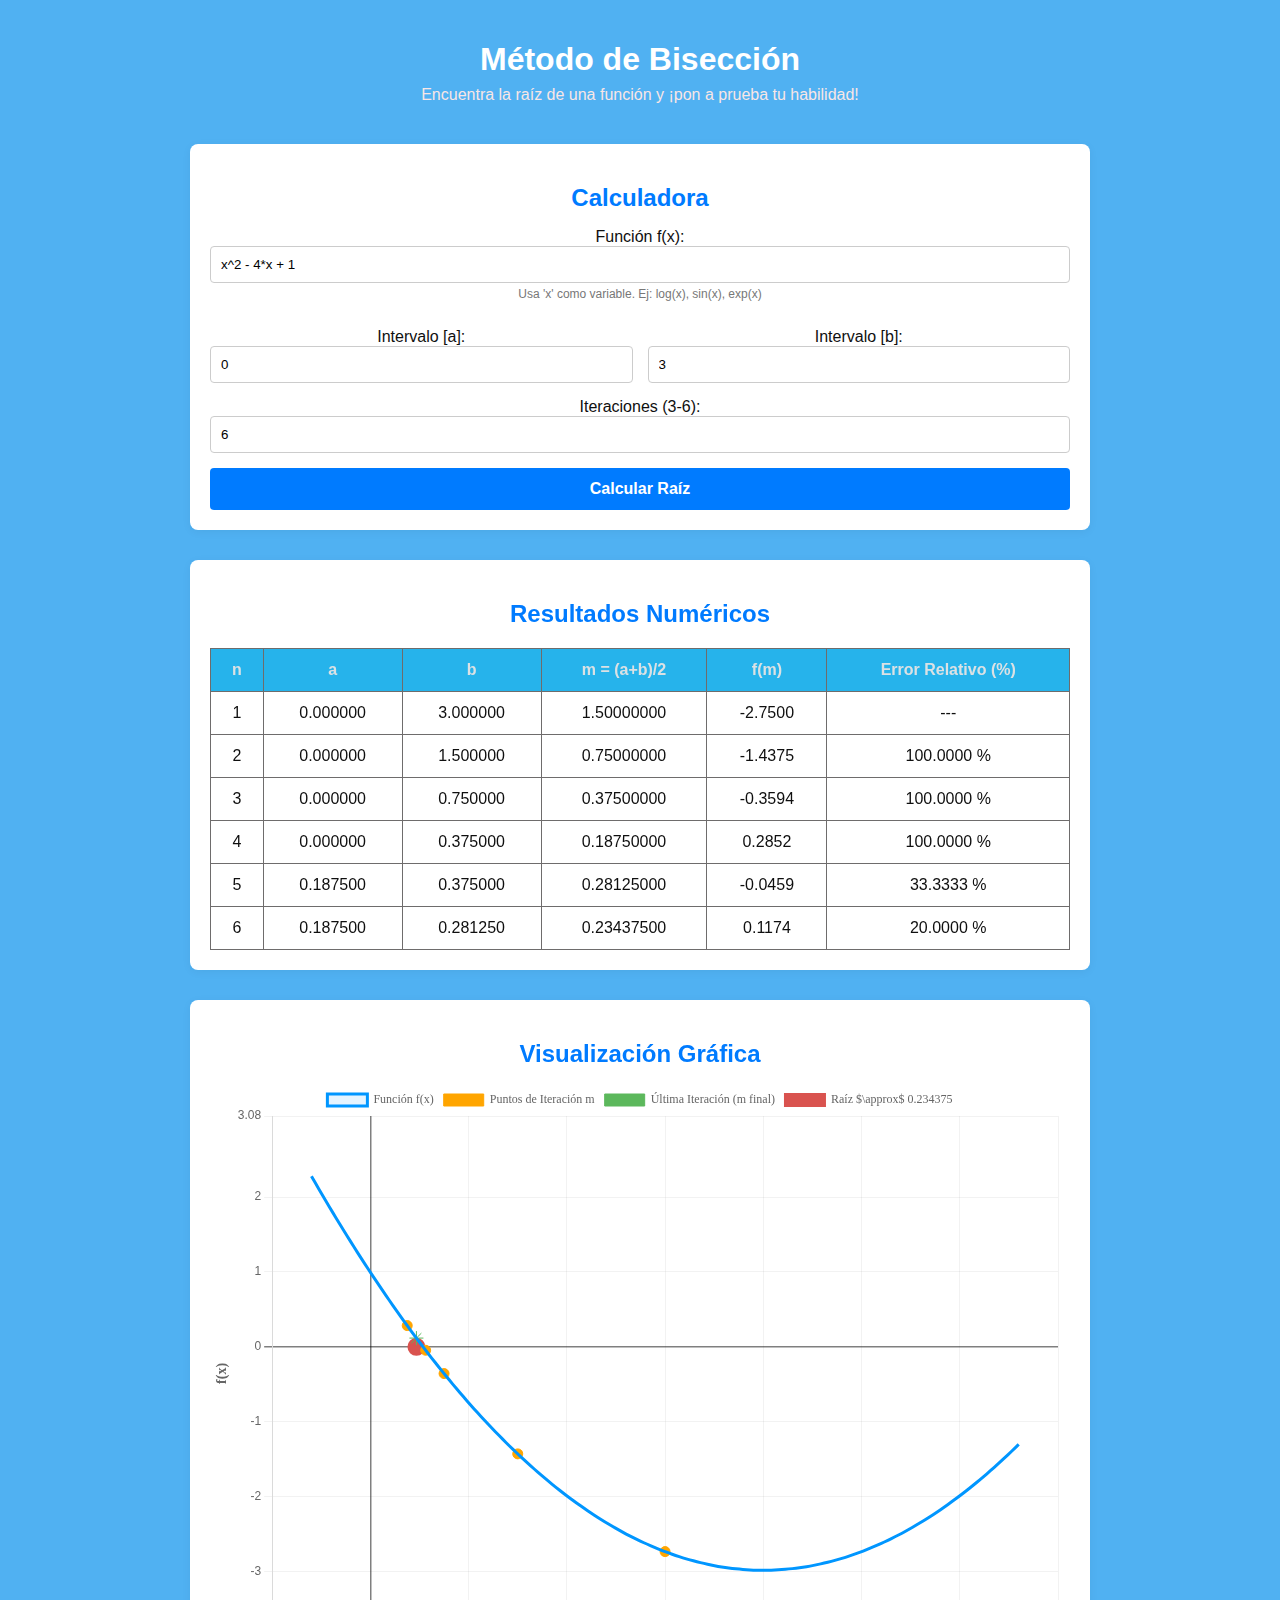
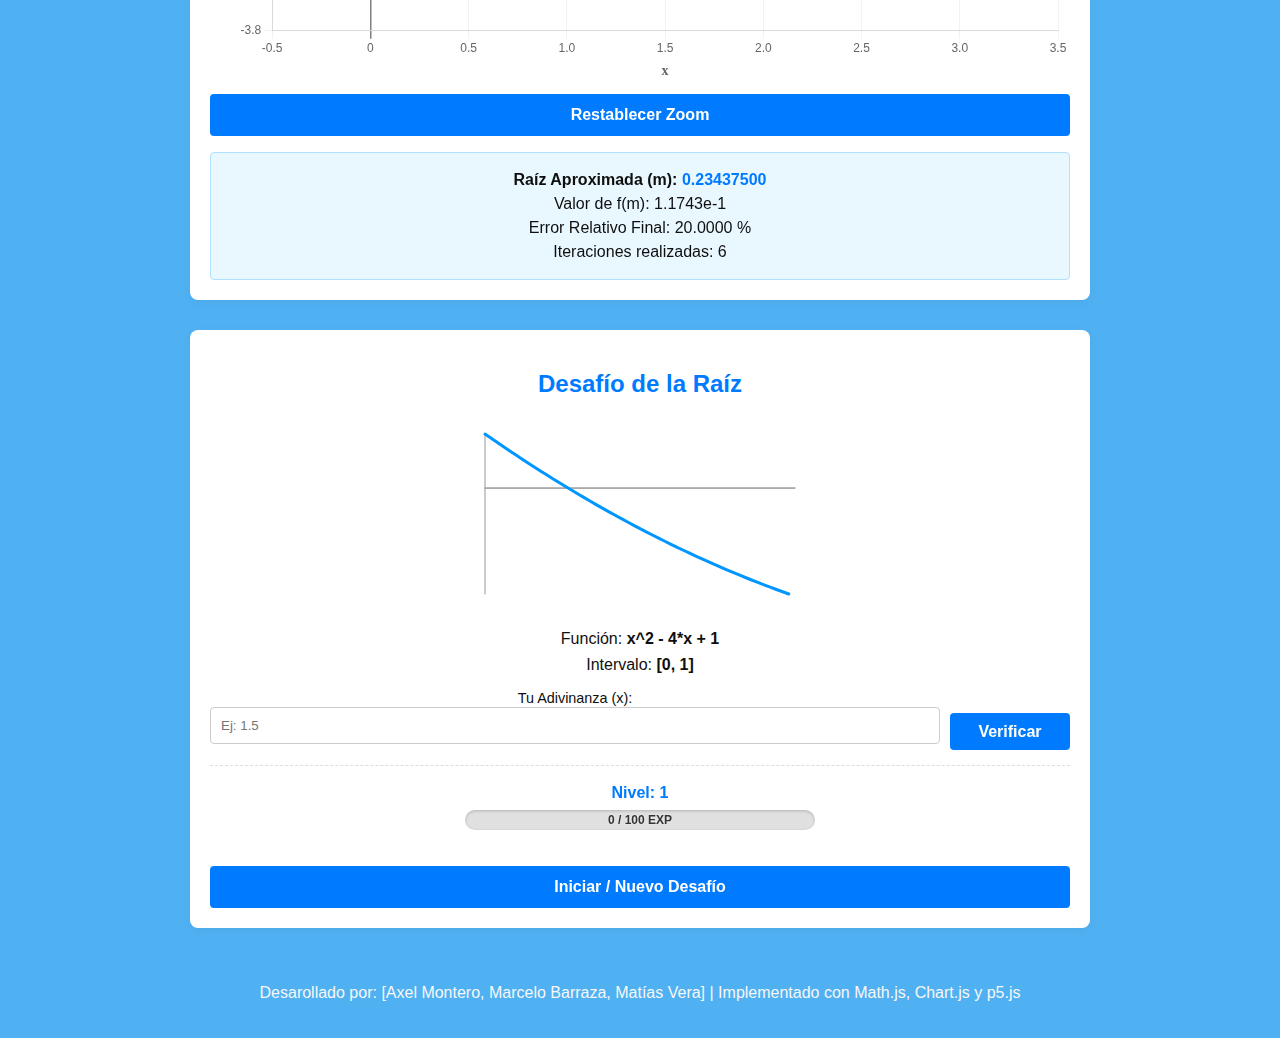
<file: index.html>
<!DOCTYPE html>
<html lang="es">
<head>
    <meta charset="UTF-8">
    <meta name="viewport" content="width=device-width, initial-scale=1.0">
    <title>Calculadora Metodo de Bisección & Desafío</title>
    
    <!-- MEJORA SEO: Meta descripción para Google -->
    <meta name="description" content="Calculadora interactiva del Método de Bisección con un juego de adivinanzas, sistema de niveles y visualización gráfica de la convergencia de la raíz.">
    
    <!-- Enlace al archivo de estilos CSS -->
    <link rel="stylesheet" href="styles.css">
    
    <!-- Carga de librerías -->
    <script src="libs/math.min.js"></script>
    <script src="libs/chart.umd.min.js"></script>
    <!-- NUEVO: Plugin de Zoom para Chart.js -->
    <script src="libs/chartjs-plugin-zoom.min.js"></script>
    <script src="libs/p5.min.js"></script>
</head>

<body>

    <header>
        <h1 >Método de Bisección</h1>
        <p class="subtitle">Encuentra la raíz de una función y ¡pon a prueba tu habilidad!</p>
    </header>

    <main>
        
        <!-- SECCIÓN 1: Ingreso de Datos (Calculadora Principal) -->
        <section id="input-section">
            <h2>Calculadora</h2>
            <form id="bisection-form">
                
                <div style="display: flex; flex-direction: column; gap: 15px;">
                    <!-- Función f(x) -->
                    <div class="form-group">
                        <label for="function-input">Función f(x):</label>
                        <input type="text" id="function-input" placeholder="Ej: x^3 - 7" required
                               value="x^2 - 3">
                        <p style="font-size: 0.75rem; color: #777; margin-top: 4px;">Usa 'x' como variable. Ej: log(x), sin(x), exp(x)</p>
                    </div>

                    <div class="interval-container">
                        <!-- Intervalo [a] -->
                        <div class="form-group">
                            <label for="interval-a">Intervalo [a]:</label>
                            <input type="number" id="interval-a" step="any" placeholder="1" required
                                   value="1">
                        </div>
                        <!-- Intervalo [b] -->
                        <div class="form-group">
                            <label for="interval-b">Intervalo [b]:</label>
                            <input type="number" id="interval-b" step="any" placeholder="2" required
                                   value="2">
                        </div>
                    </div>
                    
                    <!-- Número de Iteraciones -->
                    <div class="form-group"> 
                        <label for="iterations">Iteraciones (3-6):</label>
                        <input type="number" id="iterations" min="3" max="6" value="3" required>
                    </div>
                </div>

                <!-- Botón de Cálculo -->
                <button type="submit">
                    Calcular Raíz
                </button>
            </form>
            
            <div id="error-message" class="error hidden"></div>
        </section>
        
        <!-- SECCIÓN 4: Desafío de la Raíz (Minijuego con P5.js) -->
        <section id="challenge-section">
            <h2>Desafío de la Raíz</h2>
            <div id="p5-canvas-container" style="display: flex; justify-content: center; margin-bottom: 1rem;">
                <!-- El lienzo de p5.js se insertará aquí -->
            </div>
            <div id="challenge-info">
                <p>Función: <strong id="challenge-func">---</strong></p>
                <p>Intervalo: <strong id="challenge-interval">---</strong></p>
                <!-- Nuevo formulario para la adivinanza del usuario -->
                <form id="challenge-guess-form" style="margin-top: 15px; display: flex; gap: 10px;">
                    <div class="form-group" style="flex-grow: 1;">
                        <label for="guess-input" style="font-size: 0.9rem;">Tu Adivinanza (x):</label>
                        <input type="number" id="guess-input" step="any" placeholder="Ej: 1.5" required>
                    </div>
                    <button type="submit" id="check-guess-btn" style="width: 120px; padding: 0.6rem; margin-top: 1.5rem; flex-shrink: 0;">
                        Verificar
                    </button>
                </form>
                <div id="challenge-feedback" class="success hidden"></div>
                
                <!-- BARRA DE EXPERIENCIA Y NIVEL (NUEVO) -->
                <div id="exp-container">
                    <p id="level-display">Nivel: 1</p>
                    <div id="exp-bar-wrapper">
                        <div id="exp-bar-fill" style="width: 0%;"></div>
                        <div id="exp-bar-text">0 / 100 EXP</div>
                    </div>
                </div>
                <!-- FIN BARRA DE EXPERIENCIA -->
                
            </div>
            <button id="new-challenge-btn" type="button" style="margin-top: 1rem;">
                Iniciar / Nuevo Desafío
            </button>
        </section>

        <!-- SECCIÓN 3: Visualización Gráfica (Calculadora Principal) -->
        <section id="visualization-section">
            <h2>Visualización Gráfica</h2>
            <div style="height: 600px;">
                <canvas id="function-chart"></canvas>
            </div>
            <!-- Nuevo botón para restablecer el zoom -->
            <button id="reset-zoom-btn" type="button" style="width: 100%; margin-top: 10px;">
                Restablecer Zoom
            </button>
            <div id="summary-result">
                Esperando el cálculo...
            </div>
        </section>

        <!-- SECCIÓN 2: Resultados Numéricos (Calculadora Principal) -->
        <section id="results-section">
            <h2>Resultados Numéricos</h2>
            <div class="table-container">
                <table class="min-w-full">
                    <thead>
                        <tr>
                            <th>n</th> 
                            <th>a</th>
                            <th>b</th>
                            <th>m = (a+b)/2</th>
                            <th>f(m)</th>
                            <th>Error Relativo (%)</th>
                        </tr>
                    </thead>
                    <tbody id="results-table-body">
                        <!-- Las filas de resultados se insertarán aquí por JavaScript -->
                    </tbody>
                </table>
            </div>
        </section>
        
    </main>
    
    <footer>
        <p>Desarollado por: [Axel Montero, Marcelo Barraza, Matías Vera] | Implementado con Math.js, Chart.js y p5.js</p>
    </footer>

    <!-- Enlace al archivo de lógica JavaScript -->
    <script src="script.js"></script>
</body>
</html>
</file>
<file: styles.css>
:root {
    --primary-color: #007bff;
    --background-color: #40aaf1ea;
    --text-color: #0f0f0f;
    --container-bg: #ffffff;
    --error-color: #d9534f;
    --success-color: #5cb85c;
    --exp-color: #ffc107; /* Nuevo color para la barra de EXP */
}

/* Fuente original solicitada */
body {
    font-family: -apple-system, BlinkMacSystemFont, 'Segoe UI', Roboto, 'Helvetica Neue', Arial, sans-serif;
    margin: 0;
    padding: 20px;
    background-color: var(--background-color);
    color: var(--text-color);
    text-align: center;
}

header {
    text-align: center;
    margin-bottom: 2.5rem;
    justify-content: center;
}

h1 {
    font-size: 2rem;
    font-weight: bold;
    color: var(--text-color);
    margin-bottom: 0.5rem;
    text-align: center;
    color: #ffffff;
}

p.subtitle {
    color: #f8e6e6;
    margin-top: 0.5rem;
    text-align: center;
}

/* Max-width original de 900px */
main {
    text-align: center;
    max-width: 900px; 
    margin: 0 auto;
    display: grid;
    gap: 30px;
    grid-template-columns: 1fr; /* Default: una columna para móvil */
}

/* Layout para escritorio (desktop) */
@media (min-width: 768px) {
    main {
        /* Dos columnas: Input/Challenge a la izquierda, Resultados/Gráfico a la derecha */
        grid-template-columns: 1fr 1fr; 
    }
    #results-section {
        grid-column: 1 / -1; /* Resultados ocupa todo el ancho abajo */
    }
}

@media (min-width: 900px) {
     /* En desktop, apilar Input y Challenge en la columna 1, y dejar Gráfico en columna 2 */
    main {
        grid-template-columns: 1fr 1.5fr; /* Una columna para el formulario/juego, y una más grande para el gráfico */
    }
    #input-section {
        grid-column: 1/-1;
       
        grid-row: 1;
    }
    #challenge-section {
        grid-column: 1/-1;
        grid-row: 4;
    }
    #visualization-section {
        
        grid-column: 1/-1;
        grid-row: 3 ; /* Gráfico ocupa el espacio de Input y Challenge */
    }
    #results-section {
        grid-column: 1 / -1; /* Resultados ocupa todo el ancho abajo */
        grid-row: 2;
    }
}


section {
    background-color: var(--container-bg);
    padding: 20px;
    border-radius: 8px;
    box-shadow: 0 2px 10px rgba(0,0,0,0.05);
}

h2 {
    /* Estilo h2 original */
    color: var(--primary-color);
    text-align: center;
    font-size: 1.5rem;
    margin-bottom: 1rem;
}

/* Formulario */
#bisection-form {
    display: flex;
    flex-direction: column;
    gap: 15px;
}
.form-group {
    width: 100%;
}

.interval-container {
    display: flex;
    gap: 15px;
}

input[type="text"], input[type="number"] {
    width: 100%;
    padding: 10px;
    border: 1px solid #ccc;
    border-radius: 4px;
    box-sizing: border-box;
    transition: border-color 0.3s;
}
input[type="text"]:focus, input[type="number"]:focus {
     outline: none;
     border-color: var(--primary-color);
}

button {
    width: 100%;
    padding: 12px;
    background-color: var(--primary-color);
    color: white;
    border: none;
    border-radius: 4px;
    cursor: pointer;
    font-size: 16px;
    transition: background-color 0.3s, box-shadow 0.3s;
    font-weight: bold;
}
button:hover {
    background-color: #0056b3;
    box-shadow: 0 2px 8px rgba(0, 123, 255, 0.4);
}

/* Estilos del Desafío */
#challenge-info p {
    margin: 0.5rem 0;
    font-size: 1rem;
}

/* --- ESTILOS BARRA DE EXP Y NIVEL (NUEVO) --- */
#exp-container {
    margin-top: 15px;
    padding: 10px 0;
    text-align: center;
    border-top: 1px dashed #ddd;
}

#level-display {
    font-size: 1.2rem;
    font-weight: bold;
    color: var(--primary-color);
    margin-bottom: 8px;
}

#exp-bar-wrapper {
    background-color: #e0e0e0;
    border-radius: 10px;
    height: 20px;
    margin: 5px auto 10px;
    overflow: hidden;
    position: relative;
    box-shadow: inset 0 1px 3px rgba(0, 0, 0, 0.2);
    width: 90%;
    max-width: 350px;
}

#exp-bar-fill {
    height: 100%;
    width: 0%; /* Inicialmente 0% */
    background-color: var(--exp-color);
    transition: width 0.5s ease-in-out;
    border-radius: 10px 0 0 10px;
}

#exp-bar-text {
    position: absolute;
    top: 0;
    width: 100%;
    line-height: 20px;
    color: #333;
    font-size: 0.75rem;
    font-weight: bold;
    text-shadow: 0 0 2px rgba(255, 255, 255, 0.7);
}
/* --- FIN ESTILOS BARRA DE EXP Y NIVEL --- */


/* Tabla de Resultados */
.table-container {
    overflow-x: auto;
    margin-top: 20px;
}
table {
    width: 100%;
    border-collapse: collapse;
}
th, td {
    padding: 12px;
    border: 1px solid #6e6c6c;
    text-align: center;
}
th {
    background-color: #26b3eb;
    color: #dbe1e4;
}

/* Mensajes y Footer */
.error {
    color: var(--error-color);
    text-align: center;
    margin-top: 15px;
    font-weight: bold;
}
.success {
    color: var(--success-color);
    background-color: #ecf8ec; 
    border: 1px solid var(--success-color);
    padding: 1rem;
    margin-top: 15px;
    border-radius: 4px;
    font-weight: bold;
    text-align: center;
}
.hidden {
    display: none;
}

#summary-result {
    padding: 15px;
    background-color: #e9f7ff;
    border: 1px solid #b3e0ff;
    border-radius: 4px;
    margin-top: 1rem;
}

#summary-result p {
    margin: 0;
    line-height: 1.5;
}

footer {
    text-align: center;
    margin-top: 30px;
    color: #f7f7f7;
    padding-top: 10px;
}
</file>
